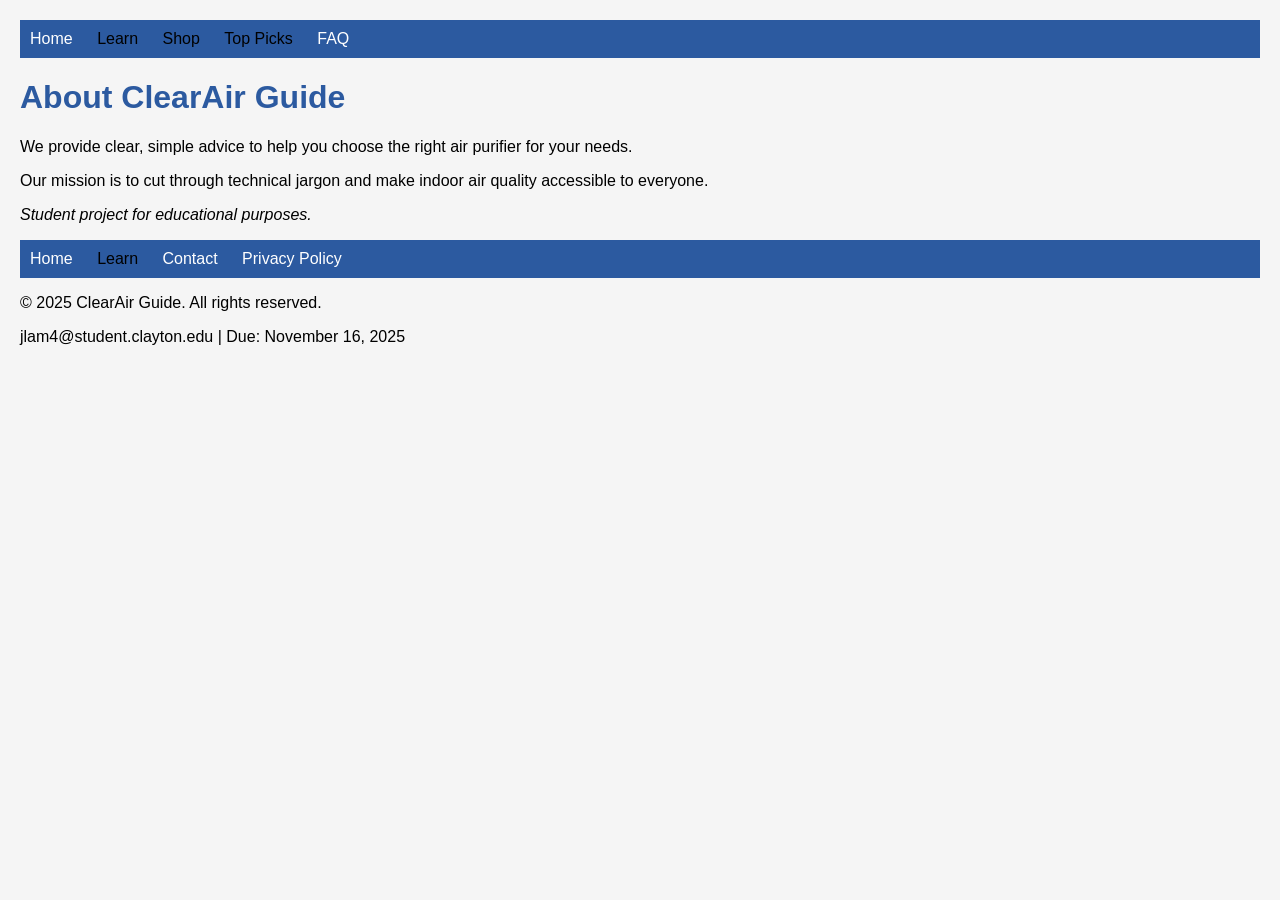
<file: about.html>
<!DOCTYPE html>
<html lang="en">
<head>
    <meta charset="UTF-8">
    <title>Contact Us - ClearAir Guide</title>
    <meta name="viewport" content="width=device-width, initial-scale=1.0">
    <link rel="stylesheet" href="style_assignment7.css">
</head>
<body>
    <!-- Created by Jason Lam -->
    
    <header>
        <nav>
            <ul>
                <li><a href="index.html">Home</a></li>
                <li>Learn</li>
                <li>Shop</li>
                <li>Top Picks</li>
                 <li><a href="faq.html">FAQ</a></li>

            </ul>
        </nav>
    </header>

    <main>
        <h1>About ClearAir Guide</h1>
        <p>We provide clear, simple advice to help you choose the right air purifier for your needs.</p>
        <p>Our mission is to cut through technical jargon and make indoor air quality accessible to everyone.</p>
        <p><em>Student project for educational purposes.</em></p>

    </main>

    <footer>
        <nav>
            <ul>
                <li><a href="index.html">Home</a></li>
                <li>Learn</li>
                <li><a href="contact.html">Contact</a></li>
                <li><a href="privacy.html">Privacy Policy</a></li>
            </ul>
        </nav>
        <p>© 2025 ClearAir Guide. All rights reserved.</p>
        <p>jlam4@student.clayton.edu | Due: November 16, 2025</p>
    </footer>
</body>
</html>
</file>
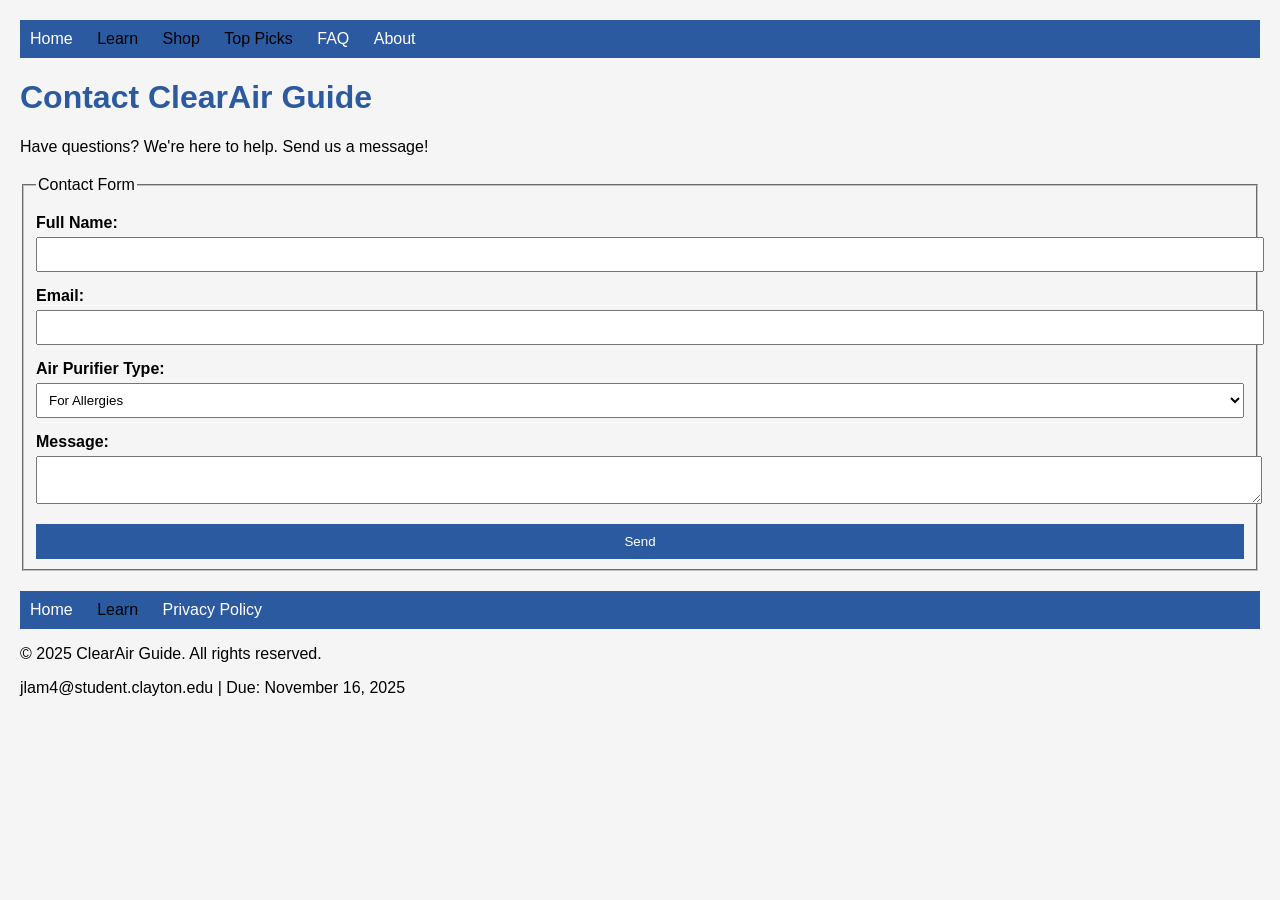
<file: contact.html>
<!DOCTYPE html>
<html lang="en">
<head>
    <meta charset="UTF-8">
    <title>Contact Us - ClearAir Guide</title>
    <meta name="viewport" content="width=device-width, initial-scale=1.0">
    <link rel="stylesheet" href="style_assignment7.css">
</head>
<body>
    <!-- Created by Jason Lam -->
    
    <header>
        <nav>
            <ul>
                <li><a href="index.html">Home</a></li>
                <li>Learn</li>
                <li>Shop</li>
                <li>Top Picks</li>
                <li><a href="faq.html">FAQ</a></li>
                <li><a href="about.html">About</a></li>

            </ul>
        </nav>
    </header>

    <main>
        <h1>Contact ClearAir Guide</h1>
        <p>Have questions? We're here to help. Send us a message!</p>
        
    <form>
        <fieldset>
            <legend>Contact Form</legend>
        
            <label for="name">Full Name:</label>
            <input type="text" id="name" name="name">

            <label for="email">Email:</label>
            <input type="email" id="email" name="email">

            <label for="purifier">Air Purifier Type:</label>
            <select id="purifier" name="purifier">
            <option value="allergy">For Allergies</option>
            <option value="smoke">For Smoke</option>
            <option value="dust">For Dust</option>
            </select>
        
            <label for="message">Message:</label>
            <textarea id="message" name="message"></textarea>

            <input type="submit" value="Send">
        </fieldset>
    </form>          
    </main>

    <footer>
        <nav>
            <ul>
                <li><a href="index.html">Home</a></li>
                <li>Learn</li>
                <li><a href="privacy.html">Privacy Policy</a></li>
            </ul>
        </nav>
        <p>© 2025 ClearAir Guide. All rights reserved.</p>
        <p>jlam4@student.clayton.edu | Due: November 16, 2025</p>
    </footer>
</body>
</html>
</file>
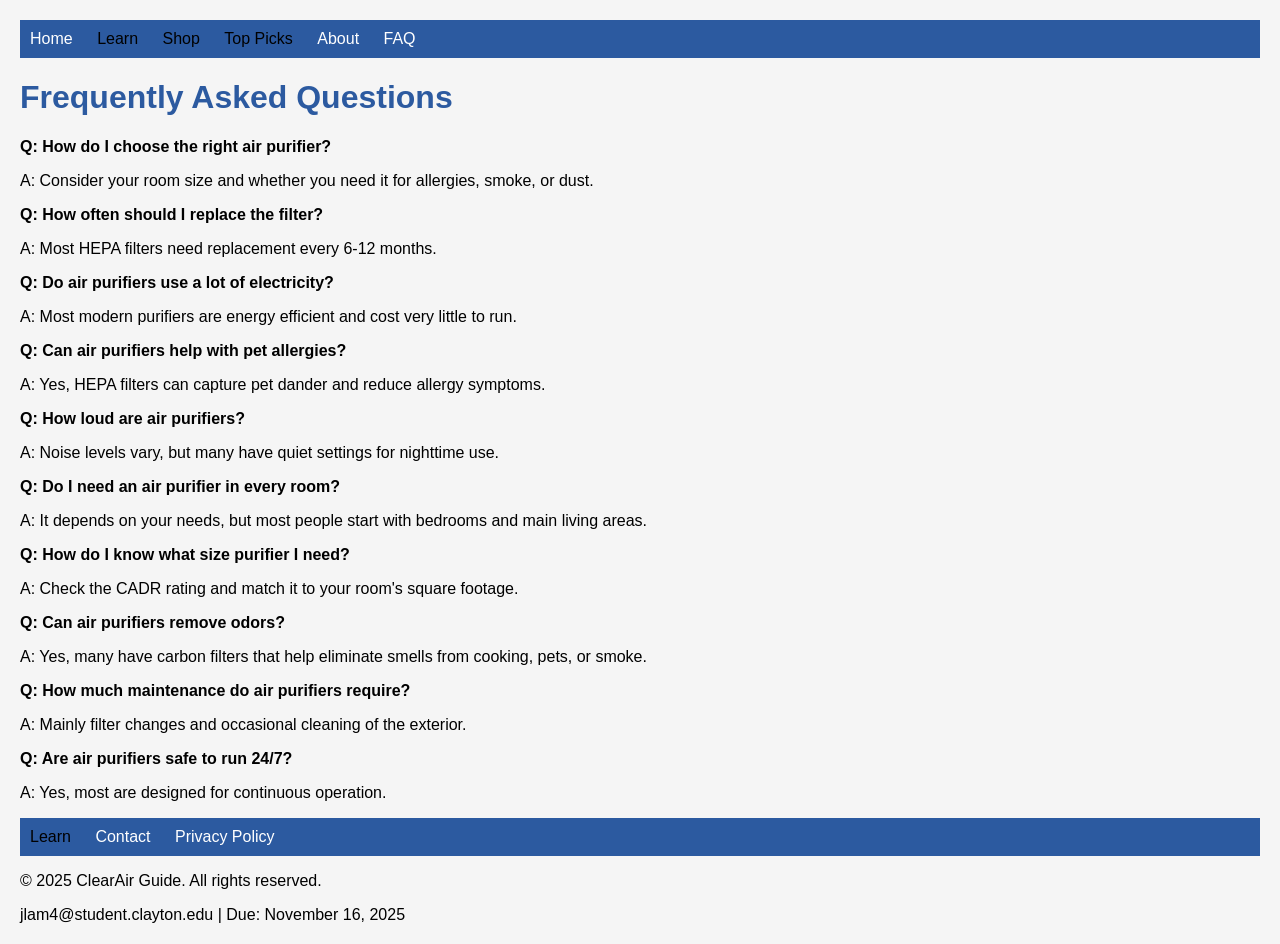
<file: faq.html>
<!DOCTYPE html>
<html lang="en">
<head>
     <meta charset="UTF-8">
     <title>Contact Us - ClearAir Guide</title>
     <meta name="viewport" content="width=device-width, initial-scale=1.0">
     <link rel="stylesheet" href="style_assignment7.css">
</head>
<body>
    <!-- Created by Jason Lam -->
    
    <header>
        <nav>
            <ul>
                <li><a href="index.html">Home</a></li>
                <li>Learn</li>
                <li>Shop</li>
                <li>Top Picks</li>
                <li><a href="about.html">About</a></li>
                <li><a href="faq.html">FAQ</a></li>

            </ul>
        </nav>
    </header>

    <main>
         <h1>Frequently Asked Questions</h1>
         <p><strong>Q: How do I choose the right air purifier?</strong></p>
         <p>A: Consider your room size and whether you need it for allergies, smoke, or dust.</p>

         <p><strong>Q: How often should I replace the filter?</strong></p>
         <p>A: Most HEPA filters need replacement every 6-12 months.</p>

         <p><strong>Q: Do air purifiers use a lot of electricity?</strong></p>
         <p>A: Most modern purifiers are energy efficient and cost very little to run.</p>

         <p><strong>Q: Can air purifiers help with pet allergies?</strong></p>
         <p>A: Yes, HEPA filters can capture pet dander and reduce allergy symptoms.</p>

         <p><strong>Q: How loud are air purifiers?</strong></p>
         <p>A: Noise levels vary, but many have quiet settings for nighttime use.</p>

         <p><strong>Q: Do I need an air purifier in every room?</strong></p>
         <p>A: It depends on your needs, but most people start with bedrooms and main living areas.</p>

         <p><strong>Q: How do I know what size purifier I need?</strong></p>
         <p>A: Check the CADR rating and match it to your room's square footage.</p>

         <p><strong>Q: Can air purifiers remove odors?</strong></p>
         <p>A: Yes, many have carbon filters that help eliminate smells from cooking, pets, or smoke.</p>

         <p><strong>Q: How much maintenance do air purifiers require?</strong></p>
         <p>A: Mainly filter changes and occasional cleaning of the exterior.</p>

         <p><strong>Q: Are air purifiers safe to run 24/7?</strong></p>
         <p>A: Yes, most are designed for continuous operation.</p>     
    </main>

    <footer>
        <nav>
            <ul>
                <li>Learn</li>
                <li><a href="contact.html">Contact</a></li>
                <li><a href="privacy.html">Privacy Policy</a></li>
            </ul>
        </nav>
        <p>© 2025 ClearAir Guide. All rights reserved.</p>
        <p>jlam4@student.clayton.edu | Due: November 16, 2025</p>
    </footer>
</body>
</html>
</file>
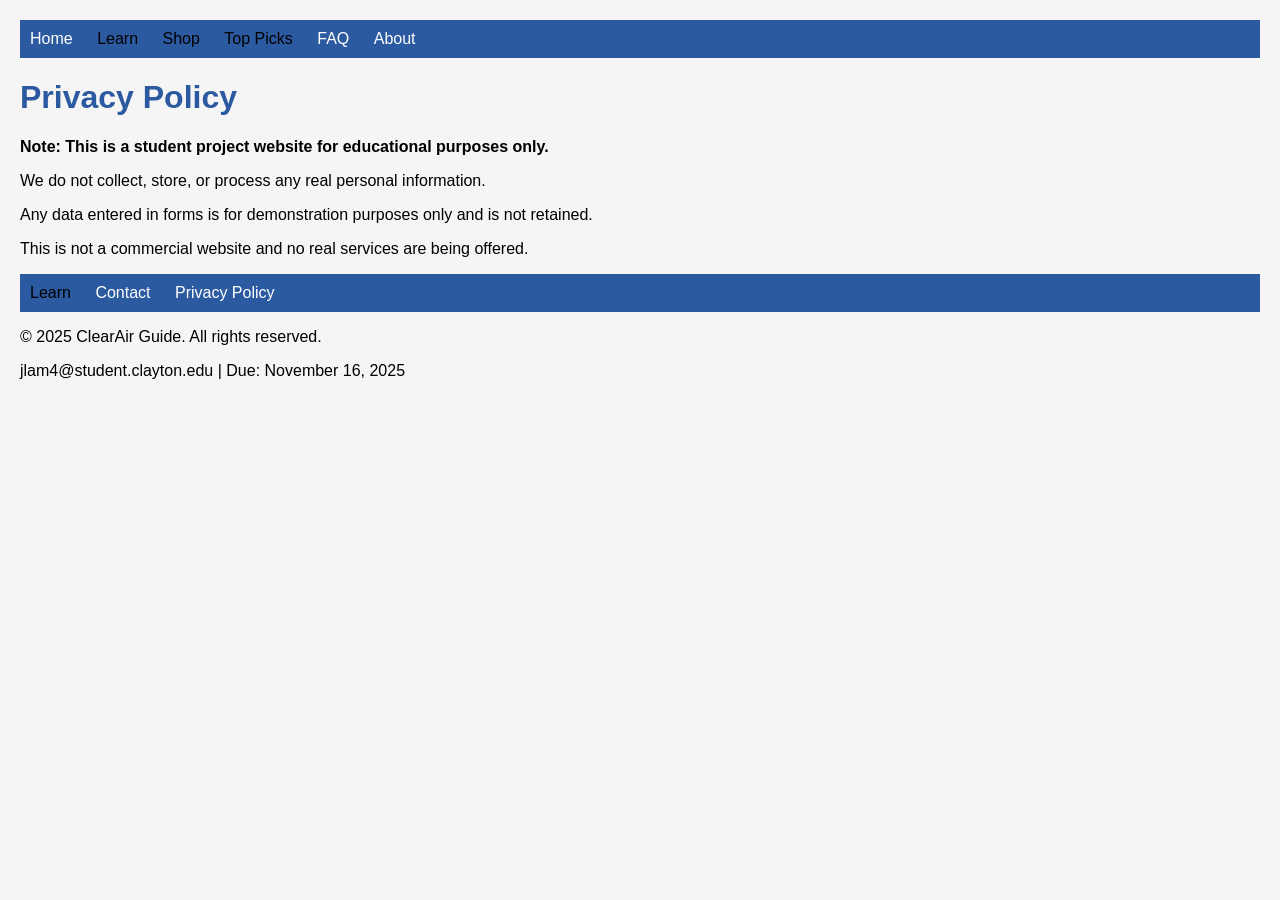
<file: privacy.html>
<!DOCTYPE html>
<html lang="en">
<head>
    <meta charset="UTF-8">
    <title>Contact Us - ClearAir Guide</title>
    <meta name="viewport" content="width=device-width, initial-scale=1.0">
    <link rel="stylesheet" href="style_assignment7.css">
</head>
<body>
    <!-- Created by Jason Lam -->
    
    <header>
        <nav>
            <ul>
                <li><a href="index.html">Home</a></li>
                <li>Learn</li>
                <li>Shop</li>
                <li>Top Picks</li>
                <li><a href="faq.html">FAQ</a></li>
                <li><a href="about.html">About</a></li>

            </ul>
        </nav>
    </header>

    <main>
        <h1>Privacy Policy</h1>
        <p><strong>Note: This is a student project website for educational purposes only.</strong></p>
        <p>We do not collect, store, or process any real personal information.</p>
        <p>Any data entered in forms is for demonstration purposes only and is not retained.</p>
       <p>This is not a commercial website and no real services are being offered.</p> 
    </main>

    <footer>
        <nav>
            <ul>
                <li>Learn</li>
                <li><a href="contact.html">Contact</a></li>
                <li><a href="privacy.html">Privacy Policy</a></li>
            </ul>
        </nav>
        <p>© 2025 ClearAir Guide. All rights reserved.</p>
        <p>jlam4@student.clayton.edu | Due: November 16, 2025</p>
    </footer>
</body>
</html>
</file>
<file: style_assignment7.css>
body {
    font-family: "Switzer", sans-serif;
    background-color: #f5f5f5; /* Light grey background */
    margin: 20px; /* Adds space around the edges of the page */
}

h1, h2 {
    font-family: "Oswald", sans-serif;
    color: #2c5aa0; /* A soft, calming blue */
}

nav ul {
    list-style-type: none; /* Removes bullet points */
    background-color: #2c5aa0; /* Blue background for the nav bar */
    padding: 10px;
}

nav li {
    display: inline; /* Makes list items sit side-by-side */
    margin-right: 20px; /* Adds space between menu items */
}

nav a {
    color: white; /* White text for the nav links */
    text-decoration: none; /* Removes the underline from links */
}

img {
    border: 3px solid #2c5aa0; /* Adds a blue border around images */
    margin: 10px; /* Adds space around images */
    max-width: 100%;
}

/* Tablet Styles */
@media (max-width: 768px) {
    body {
        margin: 15px;
        font-size: 18px;
    }
    h1 {
        font-size: 28px;
    }
}

/* Mobile Styles */
@media (max-width: 480px) {
    body {
        margin: 10px;
        font-size: 16px;
    }
    h1 {
        font-size: 24px;
    }
    nav li {
        display: block;
        margin-bottom: 10px;
    }
}

/* Form Styles */
form {
    margin: 20px 0;
}

label {
    display: block;
    margin-top: 15px;
    font-weight: bold;
}

input, select, textarea {
    display: block;
    width: 100%;
    padding: 8px;
    margin-top: 5px;
}

input[type="submit"] {
    background-color: #2c5aa0;
    color: white;
    border: none;
    padding: 10px;
    margin-top: 20px;
}
/* Button Hover Effect */
button:hover {
    transform: scale(1.1);
    transition: transform 0.3s ease;
}
</file>
